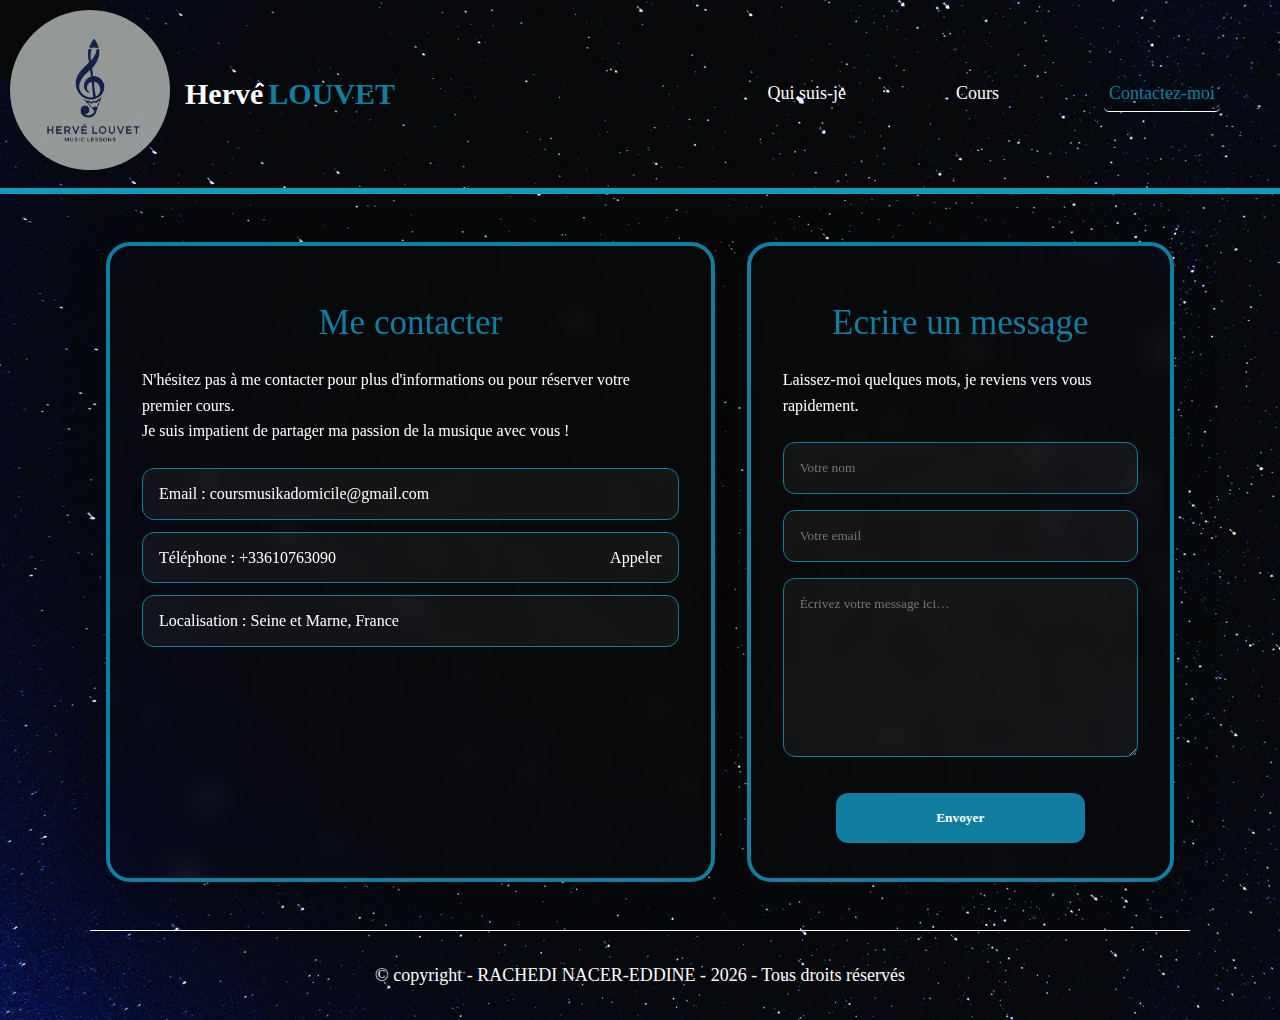
<file: contact.html>
<!DOCTYPE html>
<html lang="en">
<head>
  <script src="https://analytics.ahrefs.com/analytics.js" data-key="fcGq8EzGkrf4F3micHOwpw" async></script>
  <!-- Google Tag Manager -->
<script>(function(w,d,s,l,i){w[l]=w[l]||[];w[l].push({'gtm.start':
new Date().getTime(),event:'gtm.js'});var f=d.getElementsByTagName(s)[0],
j=d.createElement(s),dl=l!='dataLayer'?'&l='+l:'';j.async=true;j.src=
'https://www.googletagmanager.com/gtm.js?id='+i+dl;f.parentNode.insertBefore(j,f);
})(window,document,'script','dataLayer','GTM-KQJQRD7B');</script>
<!-- End Google Tag Manager -->
    <meta charset="UTF-8">
    <meta name="viewport" content="width=device-width, initial-scale=1.0">
    <meta  name="description" content="Professeur de musique, Cours d’instrument piano, basse, batterie,Gùmbriste
    Cours de relevé écrire ce que l’on entend, Ateliers multi-instruments à Thorigny sur Marne code postale 77400,
     en Seine-et-Marne 77, Île-de-France."/> 
      <meta name="google-site-verification" content="O8N-xZISqYECOVir6NGv6EEIZQrWKm-EGyzJEzqIiCg" />
    <link rel="icon" type="image/png" href="favicon/favicon-32x32.png"/>
    <link rel="icon" type="image/png" href="favicon/favicon-16x16.png"/>
    <link rel="stylesheet" href="style.css">
    <title>cours de musique à domicile</title>
</head>
<body>
  <!-- Google Tag Manager (noscript) -->
<noscript><iframe src="https://www.googletagmanager.com/ns.html?id=GTM-KQJQRD7B"
height="0" width="0" style="display:none;visibility:hidden"></iframe></noscript>
<!-- End Google Tag Manager (noscript) -->
     <div class="nav_container">
      <nav class="menu">
          <div class="logo">
              <a href="index.html"> <img src="images/logo-hervé.jpg" alt=""></a>
              <h2 class="title"> Hervé </h2>
              <h2 class="firstname">LOUVET</h2>
          </div>

          <span class="menu-toggle" onclick="toggleMenu()">☰</span>

          <div class="menu-links" >
              <a href="index.html"><span class="nav-item">Qui suis-je</span></a>
              <a href="cours.html"><span class="nav-item">Cours</span></a>              
              <a href="contact.html" class="active"><span class="nav-item">Contactez-moi</span></a>                                
          </div>
      </nav>
    </div>
     <!-- <main> -->

 <main class="container">
    <!-- Colonne gauche -->
     <section class="left">     
    <div class="card">
      <h1>Me contacter</h1>
      <p class="subtitle">
        
          N'hésitez pas à me contacter pour plus d'informations 
          ou pour réserver votre premier cours.<br> 
          Je suis impatient de partager ma passion de la musique avec vous !
      
      </p>

      <div class="contact-item">
        <span>Email : <strong>coursmusikadomicile@gmail.com</strong></span>
        <a href="mailto:coursmusikadomicile@gmail.com"></a>
      </div>
       <div class="contact-item">
        <span>Téléphone : <strong>+33610763090</strong></span>
        <a href="tel:+33610763090">Appeler</a>
      </div> 
      <div class="contact-item">
        <span>Localisation : Seine et Marne, France</span>
      </div>

      
    </section>
    <section class="right">
    <!-- Colonne droite -->
    <div class="card">
      <h1>Ecrire un message</h1>
      <p class="subtitle">Laissez-moi quelques mots, je reviens vers vous rapidement.</p>
      <form action="mailto:coursmusikadomicile@gmail.com" method="post" enctype="text/plain">
        <input type="text" name="Nom" placeholder="Votre nom" required>
        <input type="email" name="Email" placeholder="Votre email" required>
        <textarea name="Message" rows="6" placeholder="Écrivez votre message ici…" required></textarea>
        <button type="submit">Envoyer</button>
      </form>      
    </div>   
</section>
  </main>
<footer>      
      <span class="copy">
        &copy copyright - RACHEDI NACER-EDDINE -
        <script>
          document.write(new Date().getFullYear());
        </script>
        - Tous droits réservés</span>
    </footer>
     <script src="script.js"></script>
</body>
</html>
</file>
<file: style.css>
@import url("https://fonts.googleapis.com/css2?family=Poppins:ital,wght@0,100;0,200;0,300;0,400;0,500;0,600;0,700;0,800;0,900;1,100;1,200;1,300;1,400;1,500;1,600;1,700;1,800;1,900&display=swap");
/* Reset & base */
* {
  margin: 0;
  padding: 0;
  box-sizing: border-box;
  list-style: none;
  text-decoration: none;
  border: none;
  outline: none;
  font-family: poppins sans-serif;
  font-weight: 500;
  line-height: 1.6rem;
}
html {
  background-image: url("images/space.jpg");
  background-repeat: no-repeat;
  background-size: cover;
}

body {
  /* background: #0c0c0c; */
  color: #fff;
}

main {
  margin: 20px;
}

/* *************************** ************************************************* */
/* *********************** Mobile tablette **************************************/
/* *************************** *************************************************/

@media screen and (max-width: 768px) {
  /* *********************** Menu Burger ******************************************/
  /* *****************************************************************************/
  .menu {
    display: flex;
    justify-content: space-between;
    align-items: center;
    position: sticky;
    top: 0px;
    left: 0px;
    right: 0px;
    margin-bottom: 5rem;
    padding: 10px 0;
    border-bottom: 2px solid #fff;
    background: #0c0c0c;
  }
  .logo {
    display: flex;
    align-items: center;
  }

  .logo img {
    width: 5rem;
    border-radius: 50%;
    margin: 10px;
  }
  .title {
    font-size: 24px;
    font-weight: bold;
    margin-right: 5px;
  }
  .firstname {
    font-size: 24px;
    font-weight: bold;
    color: #117da0;
  }
  .menu-links {
    display: none;
    flex-direction: column;
    position: absolute;
    top: 4rem;
    left: 0;
    background: #117da0;
    width: 100%;
    text-align: center;
  }
  .menu-links.active {
    display: flex;
    align-items: center;
    justify-content: space-evenly;
    margin-top: 4rem;
    width: 100%;
    height: 20vh;
    background: #117da0;
  }
  .menu-toggle {
    display: block;
    margin: 0 5px 8rem;
    font-size: 35px;
    color: #fff;
  }
  .menu a:hover,
  .menu a:focus {
    background-color: #00b050;
    color: white;
    border-radius: 5px;
  }
  .menu a.active {
    background-color: #117da0;
    color: white;
    border-radius: 5px;
    border-bottom: 1px solid white;
    width: 10rem;
  }

  /* ***********************Présentation ***************************************** */
  /* *************************** **************************************************/
  .presentation {
    border-bottom: 1px solid #fff;
  }
  /************************* introduction *****************************************/

  .image-right {
    display: flex;
    flex-direction: column-reverse;
    align-items: center;
    gap: 23px;
  }
  .image-right img {
    border-radius: 50%;
    width: 12rem;
    object-fit: cover;
    margin-bottom: 30px;
  }
  .card_intro {
    text-align: justify;
    /* width: 90%; */
    margin-bottom: 30px;
  }
  .card_intro h1 {
    font-size: 30px;
    color: #117da0;
    text-align: center;
    margin-bottom: 15px;
  }

  /************************* éxperience *****************************************/
  .experience {
    margin-bottom: 5rem;
  }
  .experience h2 {
    font-size: 25px;
    color: #117da0;
    text-align: center;
    margin: 2rem auto;
    line-height: 1.2;
  }
  .experience p {
    font-size: 16px;
    text-align: justify;
    line-height: 1.6;
  }
  .experience .expert img {
    width: 100%;
    height: auto;
    object-fit: cover;
    border-radius: 5px;
    margin: 1rem auto;
  }
  .expert h3 {
    font-size: 25px;
    color: #117da0;
    text-align: center;
    margin: 2rem auto;
    line-height: 1.2;
  }
  .experience .expert_pro img {
    width: 100%;
    height: auto;
    object-fit: cover;
    border-radius: 5px;
    margin: 1rem auto;
  }
  .experience .expert_pro h3 {
    font-size: 25px;
    color: #117da0;
    text-align: center;
    margin: 2rem auto;
    line-height: 1.2;
  }
  /* *********************** Cours ***************************************** */
  /* *************************** ****************************************** */

  /* *********************** Intro Cours ********************************* */
  .cours {
    width: 100%;
    margin-bottom: 2rem;
    border-bottom: 1px solid #fff;
  }
  .cours h1 {
    font-size: 30px;
    color: #117da0;
    text-align: center;
    margin-bottom: 1rem;
  }
  .cours p {
    font-size: 16px;
    text-align: center;
    line-height: 1.6;
  }
  .intro_cours {
    width: 100%;
    border-bottom: 1px solid #fff;
    margin-bottom: 2rem;
  }
  .intro_cours img,
  .bloc_methodologie img,
  .photo_left img,
  .photo_right img,
  .organisation img {
    width: 100%;
    height: auto;
    object-fit: cover;
    border-radius: 5px;
    margin: 30px auto;
  }
  /* *********************** Type Cours ********************************* */
  .type_cours {
    width: 100%;
    margin-bottom: 2rem;
    border-bottom: 1px solid #fff;
  }

  .type_cours h2 {
    font-size: 24px;
    color: #117da0;
    text-align: center;
    margin-bottom: 1rem;
  }
  .bloc_niveau h4 {
    font-size: 20px;
    color: #117da0;
    text-align: center;
    margin-bottom: 1rem;
  }
  /* *********************** Méthodologie ********************************* */
  .bloc_methodologie {
    width: 100%;
    margin-bottom: 2rem;
    border-bottom: 1px solid #fff;
  }
  .methodologie h2 {
    font-size: 30px;
    color: #117da0;
    text-align: center;
    margin-bottom: 1rem;
  }
  /* *********************** Organisation Cours ********************************* */
  .organisation {
    width: 100%;
    margin-bottom: 2rem;
  }
  .organisation h2{
     font-size: 24px;
    color: #117da0;
    text-align: center;
    margin-bottom: 1rem;
  }

  /* *********************** CONTACT ***************************************** */
  /* *************************** ************************************************* */

  /* Glass card */
  .card {
    backdrop-filter: blur(12px);
    border: 4px solid #117da0;
    border-radius: 1.5rem;
    padding: 2rem;
    box-shadow: 0 10px 40px rgba(0, 0, 0, 0.25);
    margin-bottom: 2rem;
  }

  /* Titles */
  .card h1 {
    font-size: 35px;
    color: #117da0;
    text-align: center;
    margin: 2rem auto;
  }
  .card p.subtitle {
    color: #fff;
    margin-bottom: 1.5rem;
    font-size: 16px;
  }

  .card i {
    color: #117da0;
    font-size: 30px;
  }
  .contact-item strong {
    font-size: 85%;
    color: #fff;
  }
  /* Contact items */
  .contact-item,
  .social-link {
    display: flex;
    align-items: center;
    justify-content: space-between;
    padding: 0.75rem 1rem;
    margin-bottom: 0.75rem;
    border: 1px solid #117da0;
    border-radius: 0.75rem;
    background: rgba(255, 255, 255, 0.05);
    transition: background 0.2s;
  }
  .contact-item:hover,
  .social-link:hover {
    background: rgba(255, 255, 255, 0.1);
  }

  /* Form */
  form {
    display: flex;
    flex-direction: column;
    gap: 1rem;
  }
  input,
  textarea {
    width: 100%;
    padding: 0.75rem 1rem;
    /* border: 1px solid rgba(255, 255, 255, 0.1); */
    border-radius: 0.75rem;
    background: rgba(255, 255, 255, 0.05);
    color: #fff;
    border: 1px solid #117da0;
  }
  input:focus,
  textarea:focus {
    outline: none;
    border-color: #818cf8;
    box-shadow: 0 0 0 2px rgba(129, 140, 248, 0.4);
  }
  .card button {
    align-self: center;
    padding: 0.75rem 1.5rem;
    border: none;
    border-radius: 0.75rem;
    background: #117da0;
    color: #fff;
    font-weight: 600;
    cursor: pointer;
    transition: background 0.2s;
    width: 70%;
    margin-top: 20px;
  }
  button:hover {
    background-color: #04b1e9;
    color: #0c0c0c;
  }

  /* *********************** FOOTER ***************************************** */
  /* *************************** ************************************************* */
  footer {
    width: 90%;
    text-align: center;
    margin-top: 2rem;
    margin-left: 20px;
  }
  .copy {
    font-size: 15px;
    text-align: center;
    margin-bottom: 20px;
  }
}

/* @media (min-width: 900px) {
  .container {
    grid-template-columns: 1fr 1fr;
    border-bottom: 1px solid #fff;
  }
} */
@media screen and (min-width: 920px) {
  /* *********************** Navigation ***************************************** */
  /* *************************** ************************************************* */

  .menu-toggle {
    display: none;
  }
  .menu {
    display: flex;
    align-items: center;
    justify-content: space-between;
    flex-wrap: wrap;
    border-bottom: 6px solid #0e9bbd;
  }

  .logo {
    display: flex;
    align-items: center;
    justify-content: center;
  }

  .logo img {
    width: 10rem;
    border-radius: 50%;
    margin: 10px;
  }
  .title {
    font-size: 30px;
    font-weight: bold;
    margin-left: 5px;
  }
  .firstname {
    font-size: 30px;
    font-weight: bold;
    color: #117da0;
    margin-left: 5px;
  }

  .menu-links {
    display: flex;
    align-items: center;
    justify-content: space-evenly;
    margin-right: 50px;
    margin-inline: 10px;
  }

  .menu-links a {
    padding: 5px;
    color: #fff;
    cursor: pointer;
    font-size: 18px;
    margin-inline: 50px;
    text-align: center;
    border-radius: 5px;
    border: none;
  }
  .menu-links .active {
    color: #117da0;
    border-bottom: 1px solid white;
  }
  .menu-links a:hover {
    color: #117da0;
    border-bottom: 1px solid white;
  }

  /* *********************** Présentation ***************************************** */
  /* *************************** ************************************************* */
  .image-right {
    display: flex;
    align-items: center;
    justify-content: center;
    gap: 20px;
    border-bottom: 1px solid #fff;
  }
  .image-right img {
    border-radius: 50%;
    width: 15rem;
    object-fit: cover;
  }
  .intro {
    display: flex;
    align-items: center;
    justify-content: center;
    gap: 10rem;
    margin-bottom: 5rem;
  }
  .card_intro {
    width: 30rem;
    text-align: justify;
  }
  .card_intro h1 {
    font-size: 35px;
    color: #117da0;
    text-align: center;
    margin-bottom: 15px;
  }
  .card_intro p {
    font-size: 16px;
    color: #fff;
  }
  .experience {
    text-align: center;
  }
  .experience h2 {
    font-size: 30px;
    color: #117da0;
    text-align: center;
    margin: 3rem auto;
  }
  .experience h3 {
    font-size: 30px;
    color: #117da0;
    text-align: center;
    margin: 3rem auto;
  }
  .experience p {
    font-size: 17px;
    text-align: justify;
    line-height: 1.6;
  }
  .experience .expert img {
    width: 70%;
    height: 30rem;
    object-fit: cover;
    border-radius: 5px;
    /* object-position: 0 30px; */
  }
  .experience .expert_pro img {
    width: 70%;
    height: 30rem;
    object-fit: cover;
    border-radius: 5px;
    /* object-position: 0 -50px; */
    margin-top: 2rem;
  }

  /* *********************** CONTACT ***************************************** */
  /* *************************** ************************************************* */

  .contact {
    border-bottom: 1px solid #fff;
  }
  .bloc_mail {
    align-items: center;
    justify-content: center;
    margin: 2rem auto 4rem;
    width: 100%;
    border-left: 2px solid #00b050;
    border-right: 2px solid #00b050;
    border-bottom: 2px solid #00b050;
    border-radius: 10px;
    padding: 10px;
    margin-bottom: 30px;
    height: 8rem;
    box-shadow: 5px 5px 0px #bfe2cf;
  }
  .bloc_mail .fa-envelope {
    font-size: 22px;
    color: #117da0;
    margin-right: 15px;
  }
  .bloc_mail span {
    font-size: 20px;
    color: #fff;
  }
  .contact .mail {
    font-size: 20px;
    color: #117da0;
  }
  .social-media_contact {
    width: 100%;
    display: inline-table;
    align-items: center;
    justify-content: center;
    margin: 2rem auto 4rem;
    border-left: 2px solid #00b050;
    border-right: 2px solid #00b050;
    border-bottom: 2px solid #00b050;
    border-radius: 10px;
    padding: 10px;
    margin-bottom: 5rem;
    height: 8rem;
    box-shadow: 5px 5px 0px #bfe2cf;
  }
  .social-media h2 {
    font-size: 20px;

    margin-bottom: 1rem;
  }

  /* *********************** Cours ***************************************** */
  /* *************************** ****************************************** */

  /* *********************** Intro Cours ********************************* */
  .cours h1 {
    font-size: 30px;
    color: #117da0;
    text-align: center;
    margin-bottom: 3rem;
  }
  .intro_cours {
    display: flex;
    align-items: center;
    justify-content: space-around;
    gap: 20px;
    margin-bottom: 5rem;
    border-bottom: 1px solid #fff;
  }
  .intro_cours p {
    font-size: 20px;
    text-align: center;
  }
  .intro_cours img {
    width: 20rem;
    object-fit: cover;
    border-radius: 5px;
  }

  .type_cours h2 {
    font-size: 25px;
    color: #117da0;
    text-align: center;
    margin: 3rem auto;
  }
  /* ***********************Type Cours ***************************************** */

  .bloc_type_cours {
    display: flex;
    align-items: center;
    justify-content: space-around;
    gap: 20px;
    margin-bottom: 5rem;
    border-bottom: 1px solid #fff;
  }
  .bloc_type_cours img {
    width: 20rem;
    height: 45rem;
    object-fit: cover;
  }
  .bloc_type_cours p {
    font-size: 16px;
    text-align: center;
  }
  .bloc_niveau h4 {
    font-size: 24px;
    color: #117da0;
    text-align: center;
  }

  .bloc_methodologie {
    display: flex;
    align-items: center;
    justify-content: center;
    gap: 20px;
    margin-bottom: 5rem;
    border-bottom: 1px solid #fff;
  }
  .bloc_methodologie img {
    width: 30rem;
    height: 30rem;
    object-fit: cover;
  }

  .methodologie h2,
  .organisation h2 {
    font-size: 25px;
    color: #117da0;
    text-align: center;
    margin: 3rem auto;
  }
  .methodologie p {
    font-size: 20px;
    text-align: center;
  }
  .organisation {
    margin-bottom: 5rem;
  }
  .bloc_organisation {
    display: flex;
    align-items: center;
    justify-content: center;
  }
  .organisation img {
    float: right;
    width: 30rem;
    height: 38rem;
    object-fit: cover;
    margin-left: 20px;
  }
  .organisation p {
    font-size: 18px;
    text-align: center;
    line-height: 1.6;
  }
  .organisation ul li {
    font-size: 20px;
    text-align: center;
    line-height: 1.6;
  }

  /* *********************** footer ***************************************** */
  /* *************************** ************************************************* */

  footer {
    margin: 2rem 2rem;
    text-align: center;
  }
  .social-media_footer {
    display: flex;
    justify-content: center;
    align-items: center;
    margin-bottom: 2rem;
  }
  .social-media_footer i {
    font-size: 2rem;
    margin-inline: 3rem;
    color: #117da0;
    cursor: pointer;
  }
  .copy {
    font-size: 18px;
  }

  a {
    text-decoration: none;
    color: inherit;
  }

  /* Layout */

  .container {
    max-width: 1100px;
    margin: 0 auto;
    padding: 3rem 1rem;
    display: flex;
    gap: 2rem;
    border-bottom: 1px solid #fff;
  }

  /* Glass card */

  .card {
    backdrop-filter: blur(12px);
    border: 4px solid #117da0;
    border-radius: 1.5rem;
    padding: 2rem;
    box-shadow: 0 10px 40px rgba(0, 0, 0, 0.25);
    height: 40rem;
  }

  /* Titles */

  .card h1 {
    font-size: 35px;
    color: #117da0;
    text-align: center;
    margin: 2rem auto;
  }
  .card p.subtitle {
    color: #fff;
    margin-bottom: 1.5rem;
    font-size: 16px;
  }

  .card i {
    color: #117da0;
    font-size: 30px;
  }

  /* Contact items */

  .contact-item,
  .social-link {
    display: flex;
    align-items: center;
    justify-content: space-between;
    padding: 0.75rem 1rem;
    margin-bottom: 0.75rem;
    border: 1px solid #117da0;
    border-radius: 0.75rem;
    background: rgba(255, 255, 255, 0.05);
    transition: background 0.2s;
  }
  .contact-item:hover,
  .social-link:hover {
    background: rgba(255, 255, 255, 0.1);
  }

  /* Form */

  form {
    display: flex;
    flex-direction: column;
    gap: 1rem;
  }
  input,
  textarea {
    width: 100%;
    padding: 0.75rem 1rem;
    /* border: 1px solid rgba(255, 255, 255, 0.1); */
    border-radius: 0.75rem;
    background: rgba(255, 255, 255, 0.05);
    color: #fff;
    border: 1px solid #117da0;
  }
  input:focus,
  textarea:focus {
    outline: none;
    border-color: #818cf8;
    box-shadow: 0 0 0 2px rgba(129, 140, 248, 0.4);
  }
  .card button {
    align-self: center;
    padding: 0.75rem 1.5rem;
    border: none;
    border-radius: 0.75rem;
    background: #117da0;
    color: #fff;
    font-weight: 600;
    cursor: pointer;
    transition: background 0.2s;
    width: 70%;
    margin-top: 20px;
  }
  button:hover {
    background-color: #04b1e9;
    color: #0c0c0c;
  }
}
</file>
